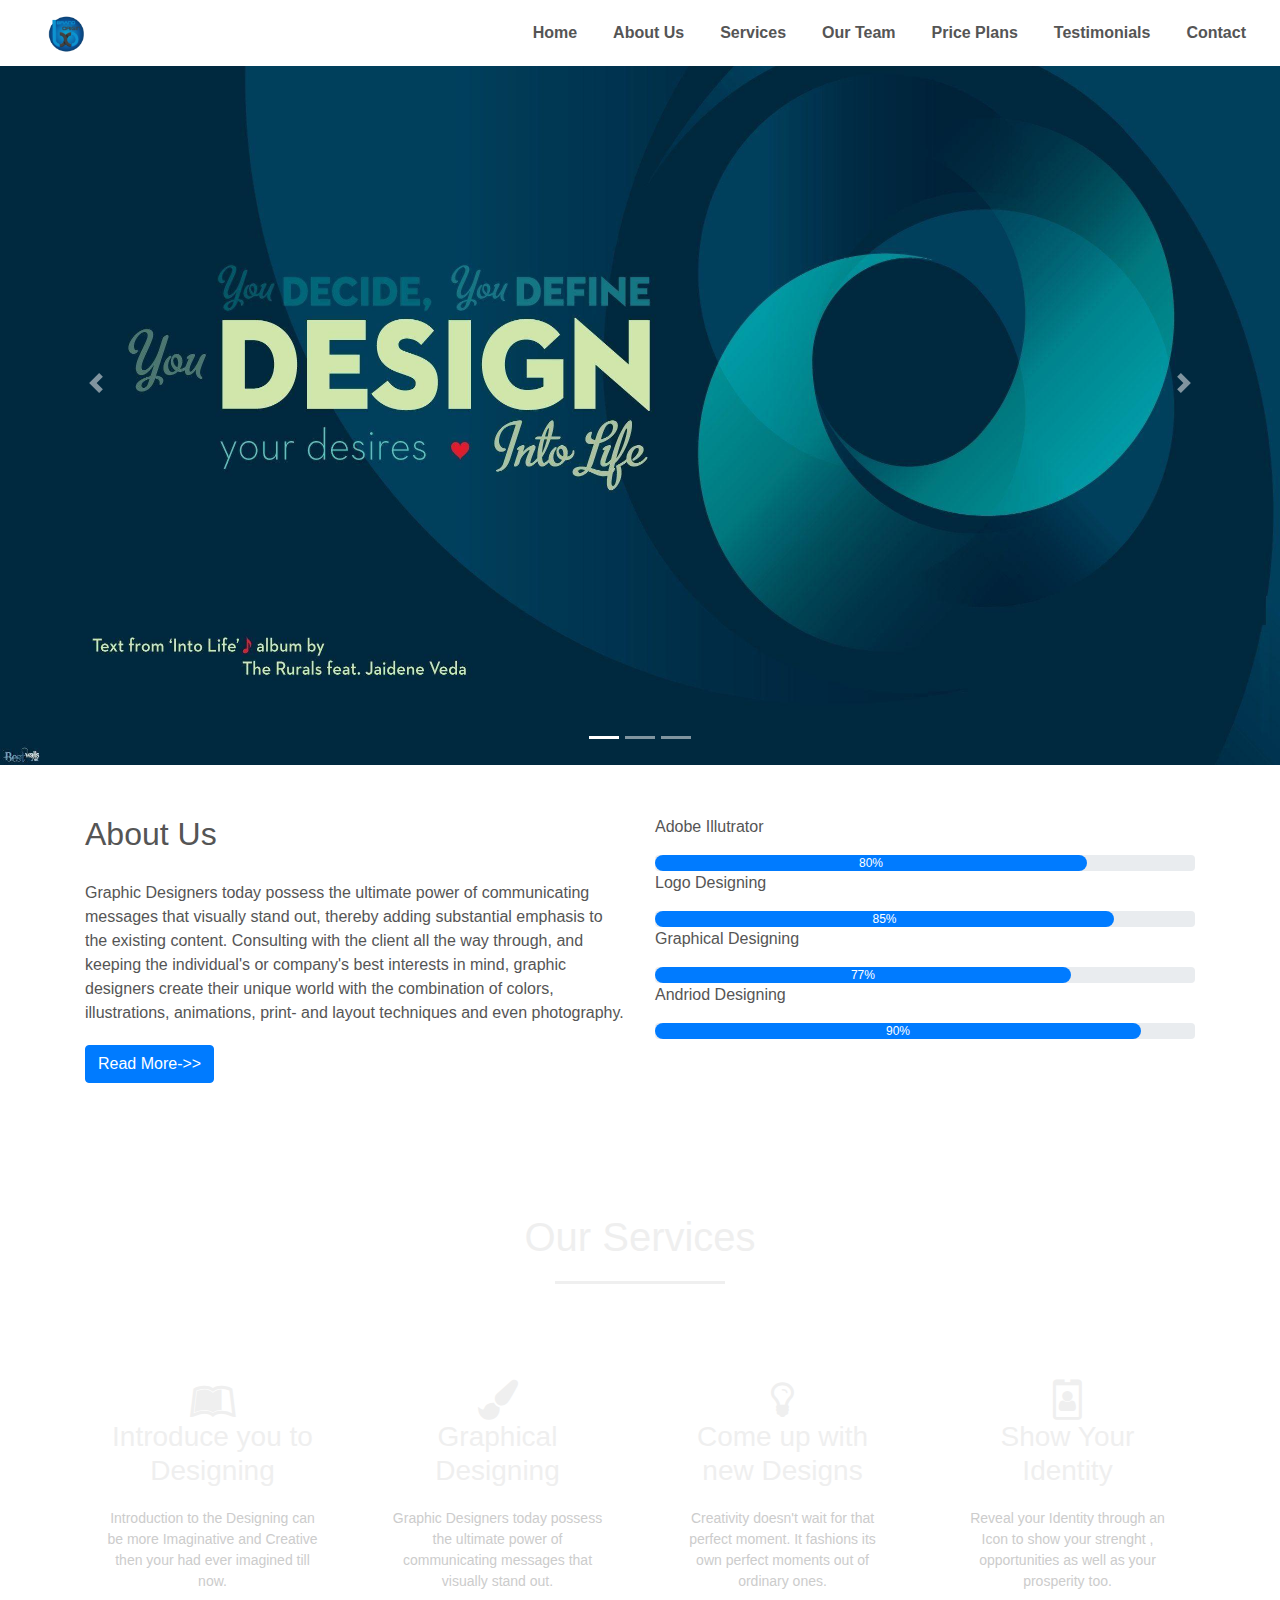
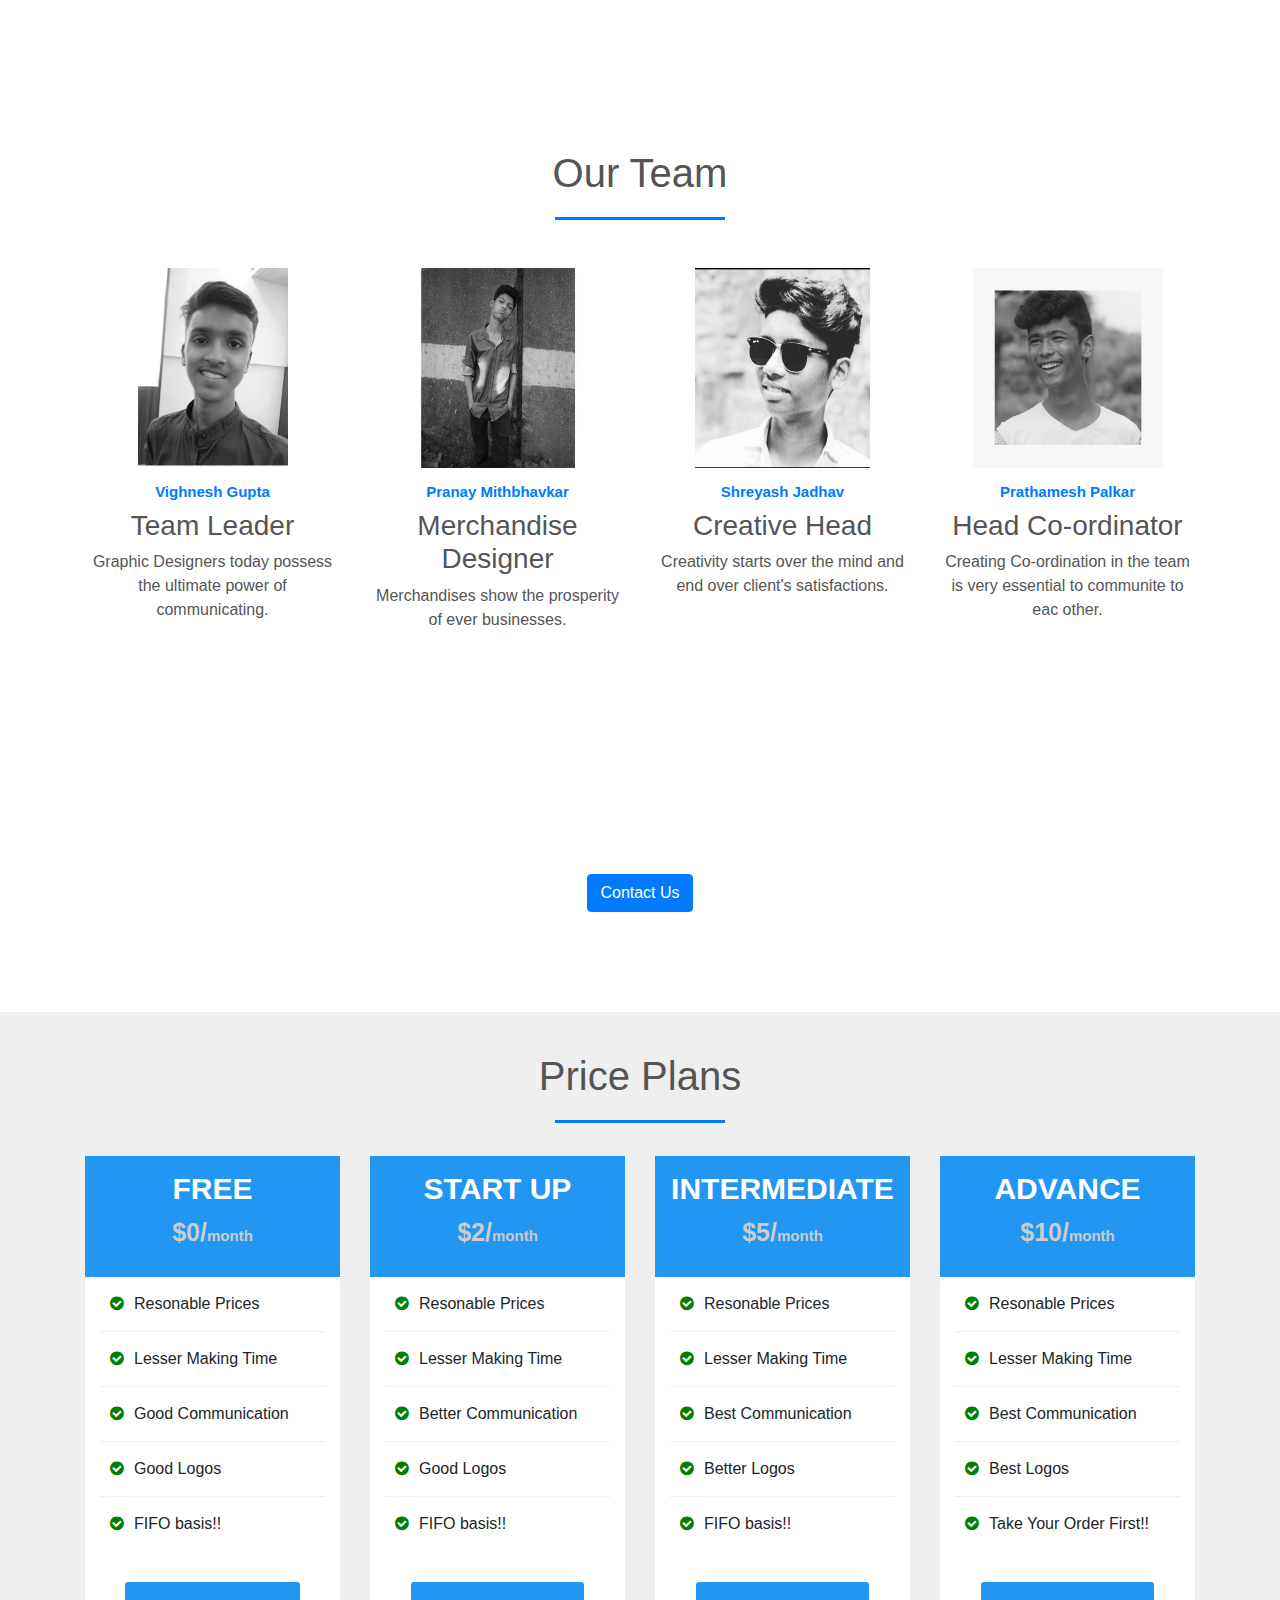
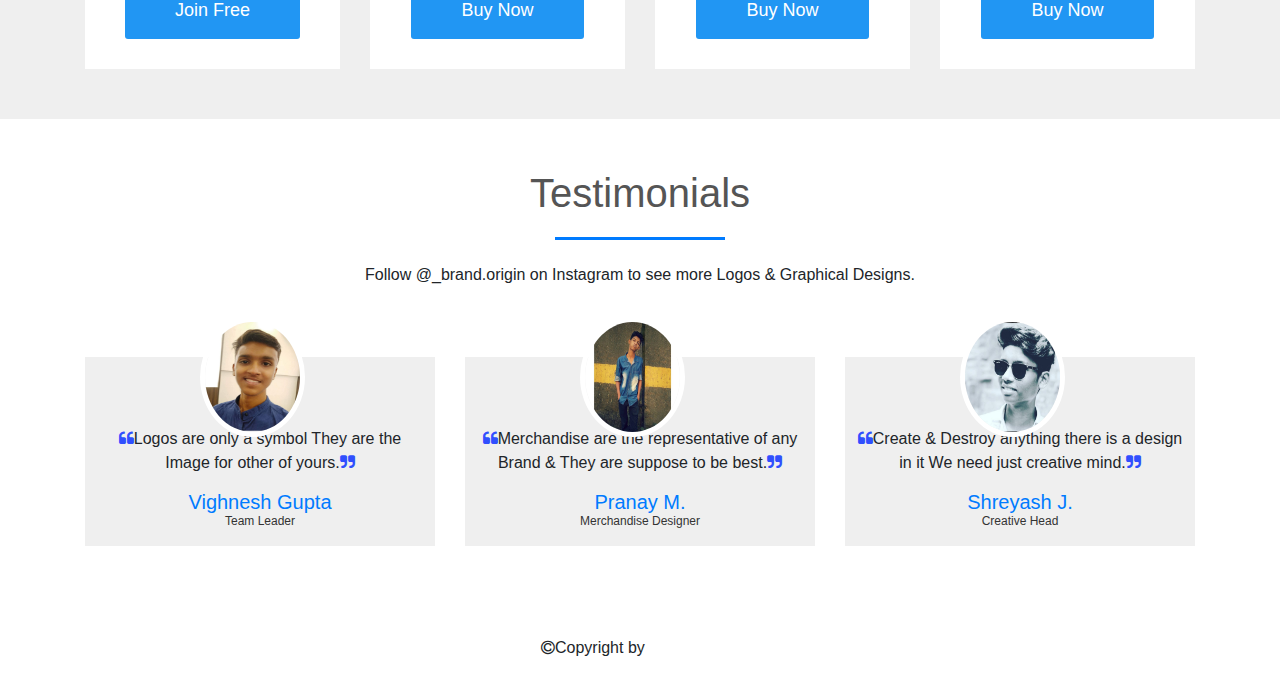
<file: index.html>
<html>
<head> <title> Brand Origin </title>
<link rel="stylesheet" href="style.css">
<link rel="stylesheet" href="https://stackpath.bootstrapcdn.com/bootstrap/4.3.1/css/bootstrap.min.css">
<script src="https://code.jquery.com/jquery-3.3.1.slim.min.js"></script>
<script src="https://cdnjs.cloudflare.com/ajax/libs/popper.js/1.14.7/umd/popper.min.js"></script>
<script src="https://stackpath.bootstrapcdn.com/bootstrap/4.3.1/js/bootstrap.min.js"></script>
<link rel="stylesheet" href="https://stackpath.bootstrapcdn.com/font-awesome/4.7.0/css/font-awesome.min.css">
<meta name="viewport" content="width=device-width, initial-scale=1">
<link rel="icon" type="img/png" href="img/logo.png">

<script id="mcjs">!function(c,h,i,m,p){m=c.createElement(h),p=c.getElementsByTagName(h)[0],m.async=1,m.src=i,p.parentNode.insertBefore(m,p)}(document,"script","https://chimpstatic.com/mcjs-connected/js/users/1c76b20fbf5de898ea62f652c/ef8dda95e5a9a358a9674e681.js");</script>

</head>
<body>
    <!-------------Navigation-------------->
    <section id="navbar"> 
        <nav class="navbar navbar-expand-lg navbar-light">
            <a class="navbar-brand" href="#"><img src="img/logo.png"></a>
            <button class="navbar-toggler" type="button" data-toggle="collapse" data-target="#navbarNav" aria-controls="navbarNav" aria-expanded="false" aria-label="Toggle navigation">
              <i class="fa fa-bars"></i>
            </button>
            <div class="collapse navbar-collapse" id="navbarNav">
              <ul class="navbar-nav ml-auto">
                <li class="nav-item ">
        <a class="nav-link" href="#slider">Home</a>
      </li>
      <li class="nav-item">
        <a class="nav-link" href="#about">About Us</a>
      </li>
      <li class="nav-item">
        <a class="nav-link" href="#services">Services</a>
      </li>
      <li class="nav-item">
        <a class="nav-link" href="#team">Our Team</a>
      </li>    
       <li class="nav-item">
        <a class="nav-link" href="#price">Price Plans</a>
      </li>
      <li class="nav-item">
        <a class="nav-link" href="#testimonials">Testimonials</a>
      </li>
      <li class="nav-item">
        <a class="nav-link" href="#contact">Contact</a>
      </li>
    </ul>
  </div>
</nav>
    </section>

    
    <!---------------Slider----------------->
<div id="slider">
    <div id="headerslider" class="carousel slide" data-ride="carousel">
  <ol class="carousel-indicators">
    <li data-target="#headerslider" data-slide-to="0" class="active"></li>
    <li data-target="#headerslider" data-slide-to="1"></li>
    <li data-target="#headerslider" data-slide-to="2"></li>
  </ol>
  <div class="carousel-inner">
    <div class="carousel-item active">
        <img src="img/banner1.jpg" class="d-block" height=85% width=100% alt="First Banner Image">
    </div>
    <div class="carousel-item">
      <img src="img/banner2.jpg" class="d-block" height=85% width=100% alt="Second Banner Image">
    </div>
    <div class="carousel-item">
      <img src="img/banner3.jpg" class="d-block" height=85% width=100% alt="Third Banner Image">
        <div class="carousel-caption">
            <h5>Your Expert Logo Designer</h5>
        </div>
    </div>
  </div>
  <a class="carousel-control-prev" href="#headerslider" role="button" data-slide="prev">
    <span class="carousel-control-prev-icon" aria-hidden="true"></span>
    <span class="sr-only">Previous</span>
  </a>
  <a class="carousel-control-next" href="#headerslider" role="button" data-slide="next">
    <span class="carousel-control-next-icon" aria-hidden="true"></span>
    <span class="sr-only">Next</span>
  </a>
</div> 
    </div>
    
    
    <!----------------About----------------->
<section id="about">
<div class="container">
<div class="row">
<div class="col-md-6">
    <h2>About Us</h2>
    <div class="about-content skill-bar">
Graphic Designers today possess the ultimate power of communicating messages that visually stand out, thereby adding substantial emphasis to the existing content. Consulting with the client all the way through, and keeping the individual's or company's best interests in mind, graphic designers create their unique world with the combination of colors, illustrations, animations, print- and layout techniques and even photography.
    
    </div>
    <botton type="button" class="btn btn-primary">Read More->></botton>
</div>
<div class="col-md-6">
    <p>Adobe Illutrator</p>
    <div class="progress">
        <div class="progress-bar" style="width: 80%">80%</div>
    </div>
    <p>Logo Designing</p>
    <div class="progress">
        <div class="progress-bar" style="width: 85%">85%</div>
    </div>
    <p>Graphical Designing</p>
    <div class="progress">
        <div class="progress-bar" style="width: 77%">77%</div>
    </div>
    <p>Andriod Designing</p>
    <div class="progress">
        <div class="progress-bar" style="width: 90%">90%</div>
    </div>
</div>
</div>
</div>    
</section>
    
    
    <!----------------Services----------------->
<section id="services">
        <div class="container">
            <h1>Our Services</h1>
            <div class="row services">
                <div class="col-md-3 text-center">
                    <div class="icon">
                        <i class="fa fa-leanpub"></i>
                        <h3>Introduce you to Designing</h3>
                        <p> Introduction to the Designing can be more Imaginative and Creative then your had ever imagined till now. </p>
                    </div>
                </div>
                <div class="col-md-3 text-center">
                    <div class="icon">
                        <i class="fa fa-paint-brush"></i>
                        <h3>Graphical Designing</h3>
                        <p> Graphic Designers today possess the ultimate power of communicating messages that visually stand out. </p>
                    </div>
                </div>
                <div class="col-md-3 text-center">
                    <div class="icon">
                        <i class="fa fa-lightbulb-o"></i>
                        <h3>Come up with new Designs</h3>
                        <p> Creativity doesn't wait for that perfect moment. It fashions its own perfect moments out of ordinary ones. </p>
                    </div>
                </div>
                <div class="col-md-3 text-center">
                    <div class="icon">
                        <i class="fa fa-id-badge"></i>
                        <h3>Show Your Identity</h3>
                        <p> Reveal your Identity through an Icon to show your strenght , opportunities as well as your prosperity too. </p>
                    </div>
                </div>
            </div>
        </div>
</section>
    
    <!----------------Our Team----------------->
<section id="team">
<div class="container">
<h1>Our Team</h1>
<div class="row">
    <div class="col-md-3 profile-pic text-center">
    <div class="img-box">
        <img src="img/team1.jpg" class="img-responsive" height="200" width="150">
        <ul>
            <a href="https://www.instagram.com/__viggi__26/"> <li><i class="fa fa-instagram" aria-hidden="true"></i></li></a>
            <a href="https://twitter.com/VighneshGupta9"> <li><i class="fa fa-twitter" aria-hidden="true"></i></li></a>
        </ul>
    </div>
        <h2>Vighnesh Gupta</h2>
        <h3>Team Leader</h3>
        <p>Graphic Designers today possess the ultimate power of communicating.</p>
    </div>
    <div class="col-md-3 profile-pic text-center">
    <div class="img-box">
        <img src="img/team2.png" class="img-responsive"  height="200" width="190">
        <ul>
            <a href="https://www.instagram.com/pranay_af_/"> <li><i class="fa fa-instagram" aria-hidden="true"></i></li></a>
        </ul>
    </div>
        <h2>Pranay Mithbhavkar</h2>
        <h3>Merchandise Designer</h3>
        <p> Merchandises show the prosperity of ever businesses. </p>
    </div>
    <div class="col-md-3 profile-pic text-center">
    <div class="img-box">
        <img src="img/team4.png" class="img-responsive"  height="200" width="175">
        <ul>
            <a href="https://www.instagram.com/x.shreyash.x/"> <li><i class="fa fa-instagram" aria-hidden="true"></i></li></a>
            <a href="https://twitter.com/shreyash1187"> <li><i class="fa fa-twitter" aria-hidden="true"></i></li></a>
        </ul>
    </div>
        <h2>Shreyash Jadhav</h2>
        <h3>Creative Head</h3>
        <p> Creativity starts over the mind and end over client's satisfactions. </p>
    </div>
    <div class="col-md-3 profile-pic text-center">
    <div class="img-box">
        <img src="img/team3.png" class="img-responsive"  height="200" width="190">
        <ul>
            <a href="https://www.instagram.com/__patu__45_/"> <li><i class="fa fa-instagram" aria-hidden="true"></i></li></a>
            <a href="https://twitter.com/palkarp31"> <li><i class="fa fa-twitter" aria-hidden="true"></i></li></a>
        </ul>
    </div>
        <h2>Prathamesh Palkar</h2>
        <h3>Head Co-ordinator</h3>
        <p> Creating Co-ordination in the team is very essential to communite to eac other. </p>
    </div>
</div>
</div>
</section>
    
    <!-----------------Promo------------------->
<section id="promo">
<div class="container">
<p>Get Your Logo Designed</p>
<a href="#contact " class="btn btn-primary">Contact Us</a>
</div>    
</section>
    
    <!-----------------Price Plans-------------->
<section id="price">
<div class="container">
<h1>Price Plans</h1>
<div class="row">
<div class="col-md-3">
<div class="single-price">
<div class="price-head">
        <h2>Free</h2>
        <p>$0/<span>month</span></p>
        </div>
<div class="price-content">
<ul>
    <li><i class="fa fa-check-circle" aria-hidden="true"></i>Resonable Prices</li>
    <li><i class="fa fa-check-circle" aria-hidden="true"></i>Lesser Making Time</li>
    <li><i class="fa fa-check-circle" aria-hidden="true"></i>Good Communication</li>
    <li><i class="fa fa-check-circle" aria-hidden="true"></i>Good Logos</li>
    <li><i class="fa fa-check-circle" aria-hidden="true"></i>FIFO basis!!</li>
</ul>
<div class="price-botton">
<a class="buy-btn" href="https://chat.whatsapp.com/JmdjTO0BDgTI40IixsnPyn">Join Free</a>
</div>
</div>
</div>           
</div>
<div class="col-md-3">
<div class="single-price">
<div class="price-head">
        <h2>Start Up</h2>
        <p>$2/<span>month</span></p>
        </div>
<div class="price-content">
<ul>
    <li><i class="fa fa-check-circle" aria-hidden="true"></i>Resonable Prices</li>
    <li><i class="fa fa-check-circle" aria-hidden="true"></i>Lesser Making Time</li>
    <li><i class="fa fa-check-circle" aria-hidden="true"></i>Better Communication</li>
    <li><i class="fa fa-check-circle" aria-hidden="true"></i>Good Logos</li>
    <li><i class="fa fa-check-circle" aria-hidden="true"></i>FIFO basis!!</li>
</ul>
<div class="price-botton">
<a class="buy-btn" href="https://chat.whatsapp.com/FQ1ZzGztwlY66F4poitVOm">Buy Now</a>
</div>
</div>
</div>           
</div>
<div class="col-md-3">
<div class="single-price">
<div class="price-head">
        <h2>Intermediate</h2>
        <p>$5/<span>month</span></p>
        </div>
<div class="price-content">
<ul>
    <li><i class="fa fa-check-circle" aria-hidden="true"></i>Resonable Prices</li>
    <li><i class="fa fa-check-circle" aria-hidden="true"></i>Lesser Making Time</li>
    <li><i class="fa fa-check-circle" aria-hidden="true"></i>Best Communication</li>
    <li><i class="fa fa-check-circle" aria-hidden="true"></i>Better Logos</li>
    <li><i class="fa fa-check-circle" aria-hidden="true"></i>FIFO basis!!</li>
</ul>
<div class="price-botton">
<a class="buy-btn" href="https://chat.whatsapp.com/JaNfW4B4RbeHCI5OSObTxn">Buy Now</a>
</div>
</div>
</div>           
</div>
<div class="col-md-3">
<div class="single-price">
<div class="price-head">
        <h2>Advance</h2>
        <p>$10/<span>month</span></p>
        </div>
<div class="price-content">
<ul>
    <li><i class="fa fa-check-circle" aria-hidden="true"></i>Resonable Prices</li>
    <li><i class="fa fa-check-circle" aria-hidden="true"></i>Lesser Making Time</li>
    <li><i class="fa fa-check-circle" aria-hidden="true"></i>Best Communication</li>
    <li><i class="fa fa-check-circle" aria-hidden="true"></i>Best Logos</li>
    <li><i class="fa fa-check-circle" aria-hidden="true"></i>Take Your Order First!!</li>
</ul>
<div class="price-botton">
<a class="buy-btn" href="https://chat.whatsapp.com/Iq7myh8lqKy1xAwCT3PkDF">Buy Now</a>
</div>
</div>
</div>           
</div>
</div>
</div>    
</section>
    
    <!-----------------Testimonials-------------->
<section id="testimonials">
    <div class="container">
    <h1>Testimonials</h1>
        <p class="text-center">Follow @_brand.origin on Instagram to see more Logos & Graphical Designs.</p>
        <div class="row">
            <div class="col-md-4 text-center">
                <div class="profile">
                <img src="img/team1.jpg" class="user">
                <i class="fa fa-quote-left"></i>Logos are only a symbol They are the Image for other of yours.<i class="fa fa-quote-right"></i>
                    <h3>Vighnesh Gupta <br><span>Team Leader</span></h3>
                </div>
            </div>
            <div class="col-md-4 text-center">
                <div class="profile">
                <img src="img/team2.png" class="user">
                <i class="fa fa-quote-left"></i>Merchandise are the representative of any Brand & They are suppose to be best.<i class="fa fa-quote-right"></i>
                    <h3>Pranay M.<br><span>Merchandise Designer</span></h3>
                </div>
            </div>
            <div class="col-md-4 text-center">
                <div class="profile">
                <img src="img/team4.png" class="user">
                <i class="fa fa-quote-left"></i>Create & Destroy anything there is a design in it We need just creative mind.<i class="fa fa-quote-right"></i>
                    <h3>Shreyash J.<br><span>Creative Head</span></h3>
                </div>
            </div>
        </div>
    </div>
</section>
    
    <!-----------------Get in Touch
<section id="contact">
<div class="container">
<h1>Get in Touch</h1>
<div class="row">
    <div class="col-md-6">
        <script charset="utf-8" type="text/javascript" src="//js.hsforms.net/forms/shell.js"></script>
        <script>
          hbspt.forms.create({
            portalId: "8316610",
            formId: "175ac941-6b79-43e4-99db-7dae8851a7d0"
        });
        </script>
        </div>
<div class="col-md-6 contact-info">
    <div class="follow">
    <b>Address:</b><i class="fa fa-map-marker"></i> Bhayander (east) , Thane , Maharashtra , IN 
    </div>
    <div class="follow">
    <b>Phone:</b><i class="fa fa-mobile"></i> +91 9987057317
    </div>
    <div class="follow">
    <b>Email:</b><i class="fa fa-envelope-o"></i> brand.origin2310@gmail.com
    </div>
    <div class="follow">
    <label><b>Get Social:</b></label>
        <a href="https://www.facebook.com/brand.origin.90"><i class="fa ico fa-facebook"></i></a>
        <a href="https://www.instagram.com/_brand.origin/"><i class="fa ico fas fa-instagram"></i></i></a>
        <a href="https://twitter.com/BrandOrigin1"><i class="fa ico fa-twitter"></i></a>
        <a href="www.pinterest.com/brand_orign2310"><i class="fa ico fas fa-pinterest-p"></i></a>
    </div>
</div>
</div>
</div>    
</section>-------------->
    
        <!-----------------Footer-------------->
<section id="footer">
    <div class="container text-center">
    <p><i class="fa fa-copyright"></i>Copyright by <a href="index.html">Brand Origin</a></p>
    </div>
</section>

        
        <!--------------------------Smooth Scroll--------------------------->
        <script  src="smooth-scroll.js"></script>

        <script>
            var scroll = new SmoothScroll('a[href*="#"]');
        </script>

        <!-- // Mail chimp // -->

</body>
</html>
</file>
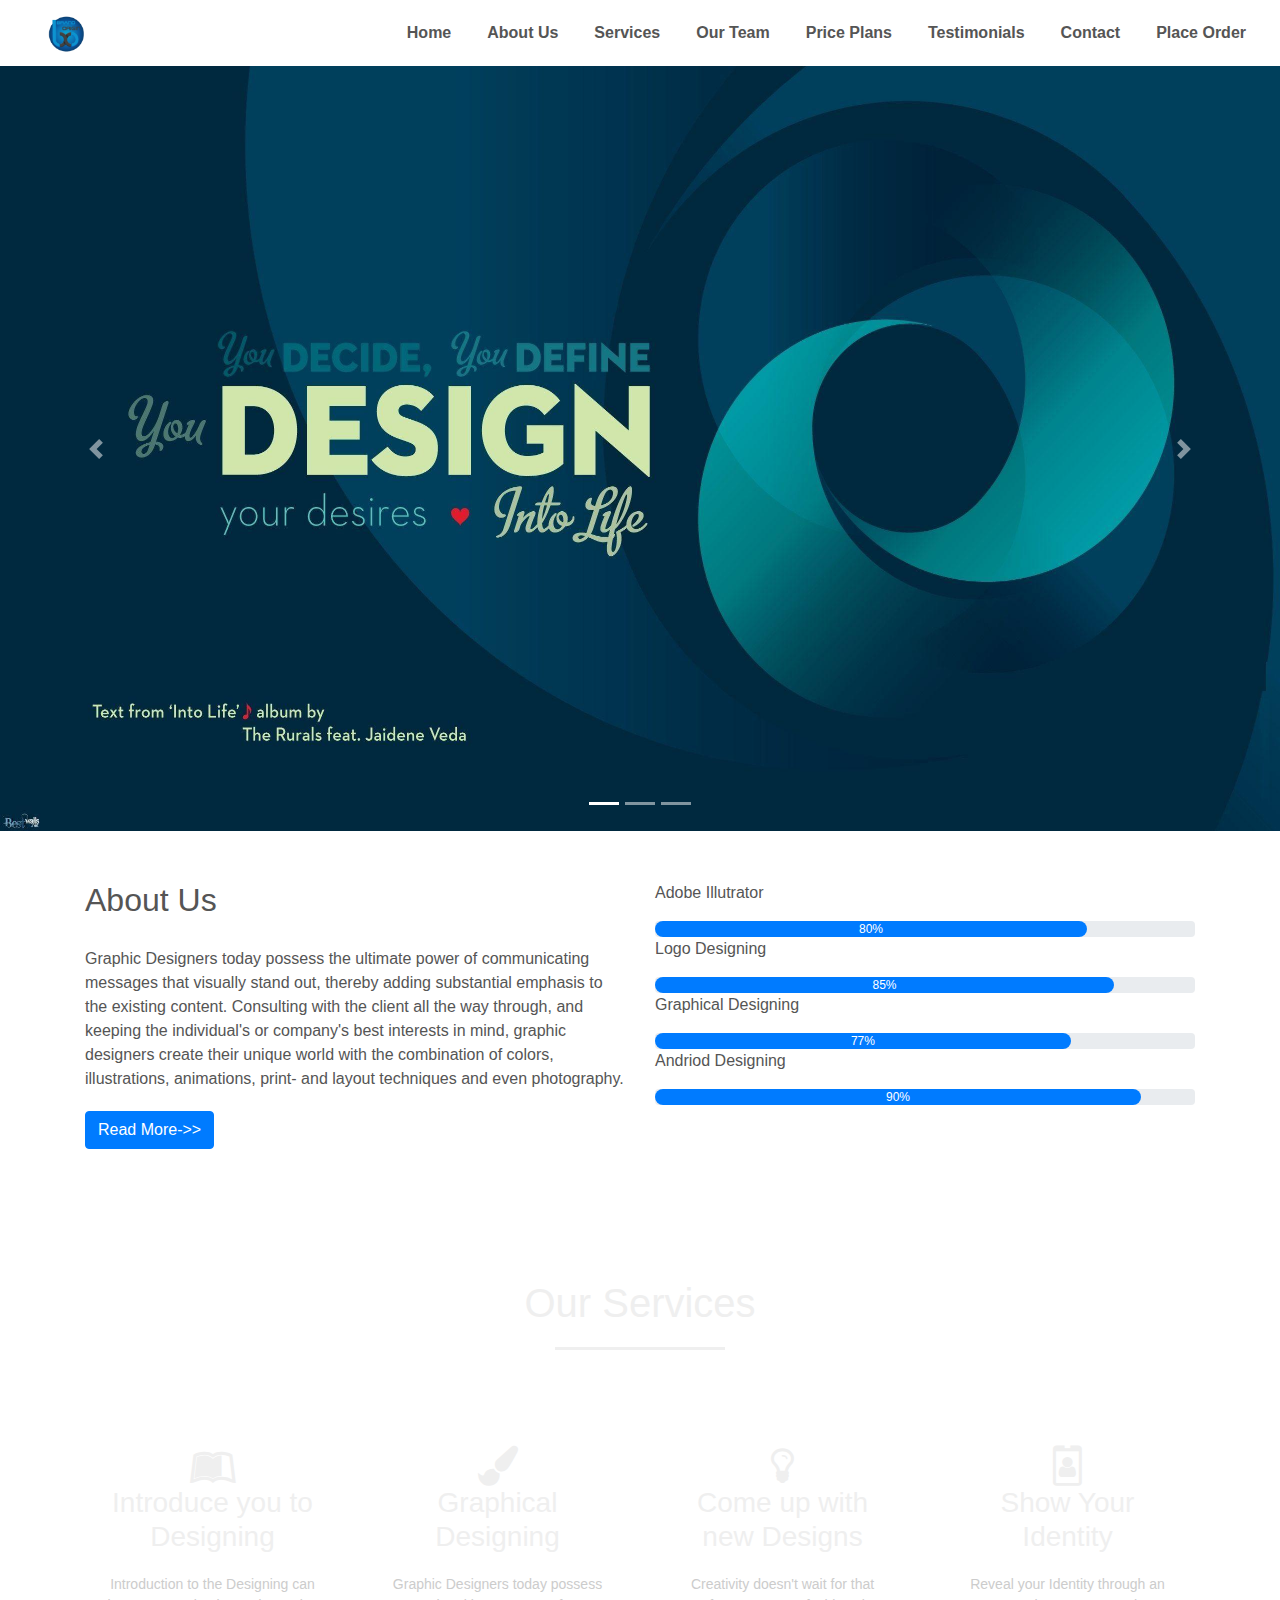
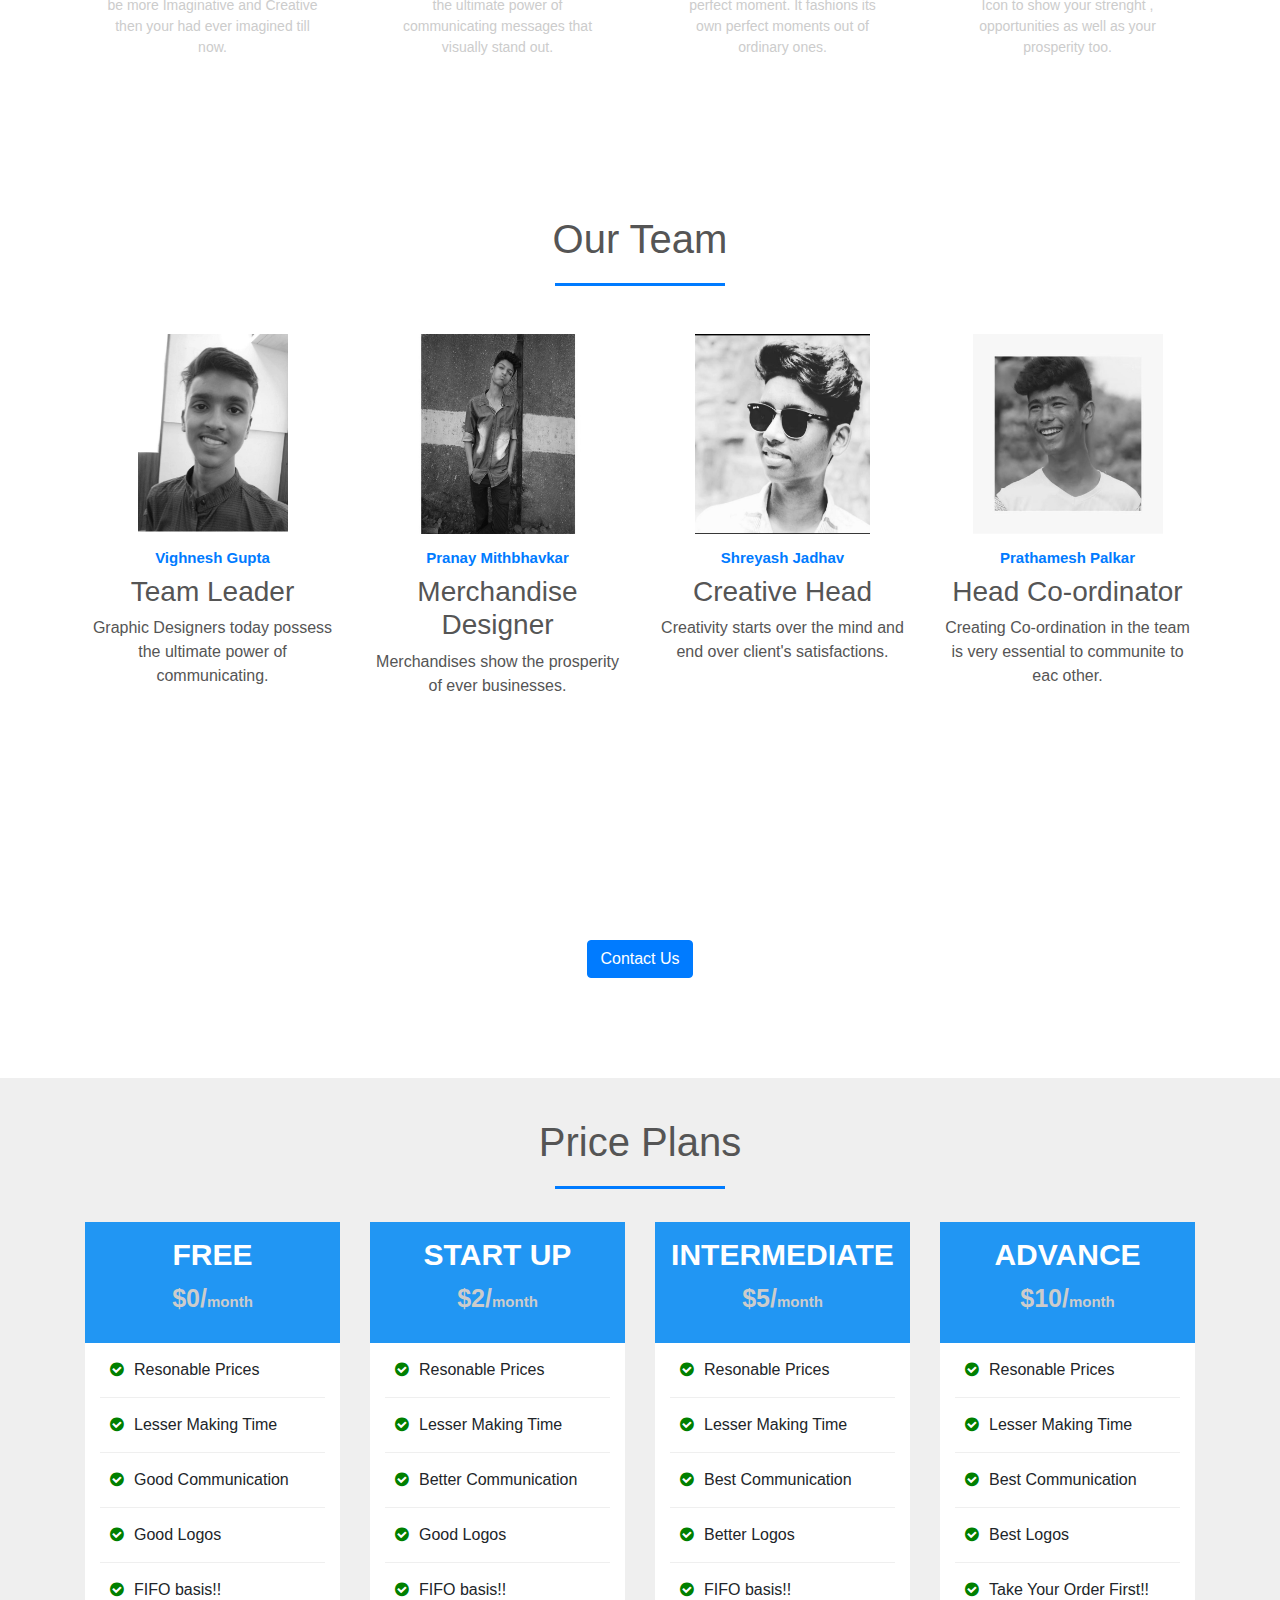
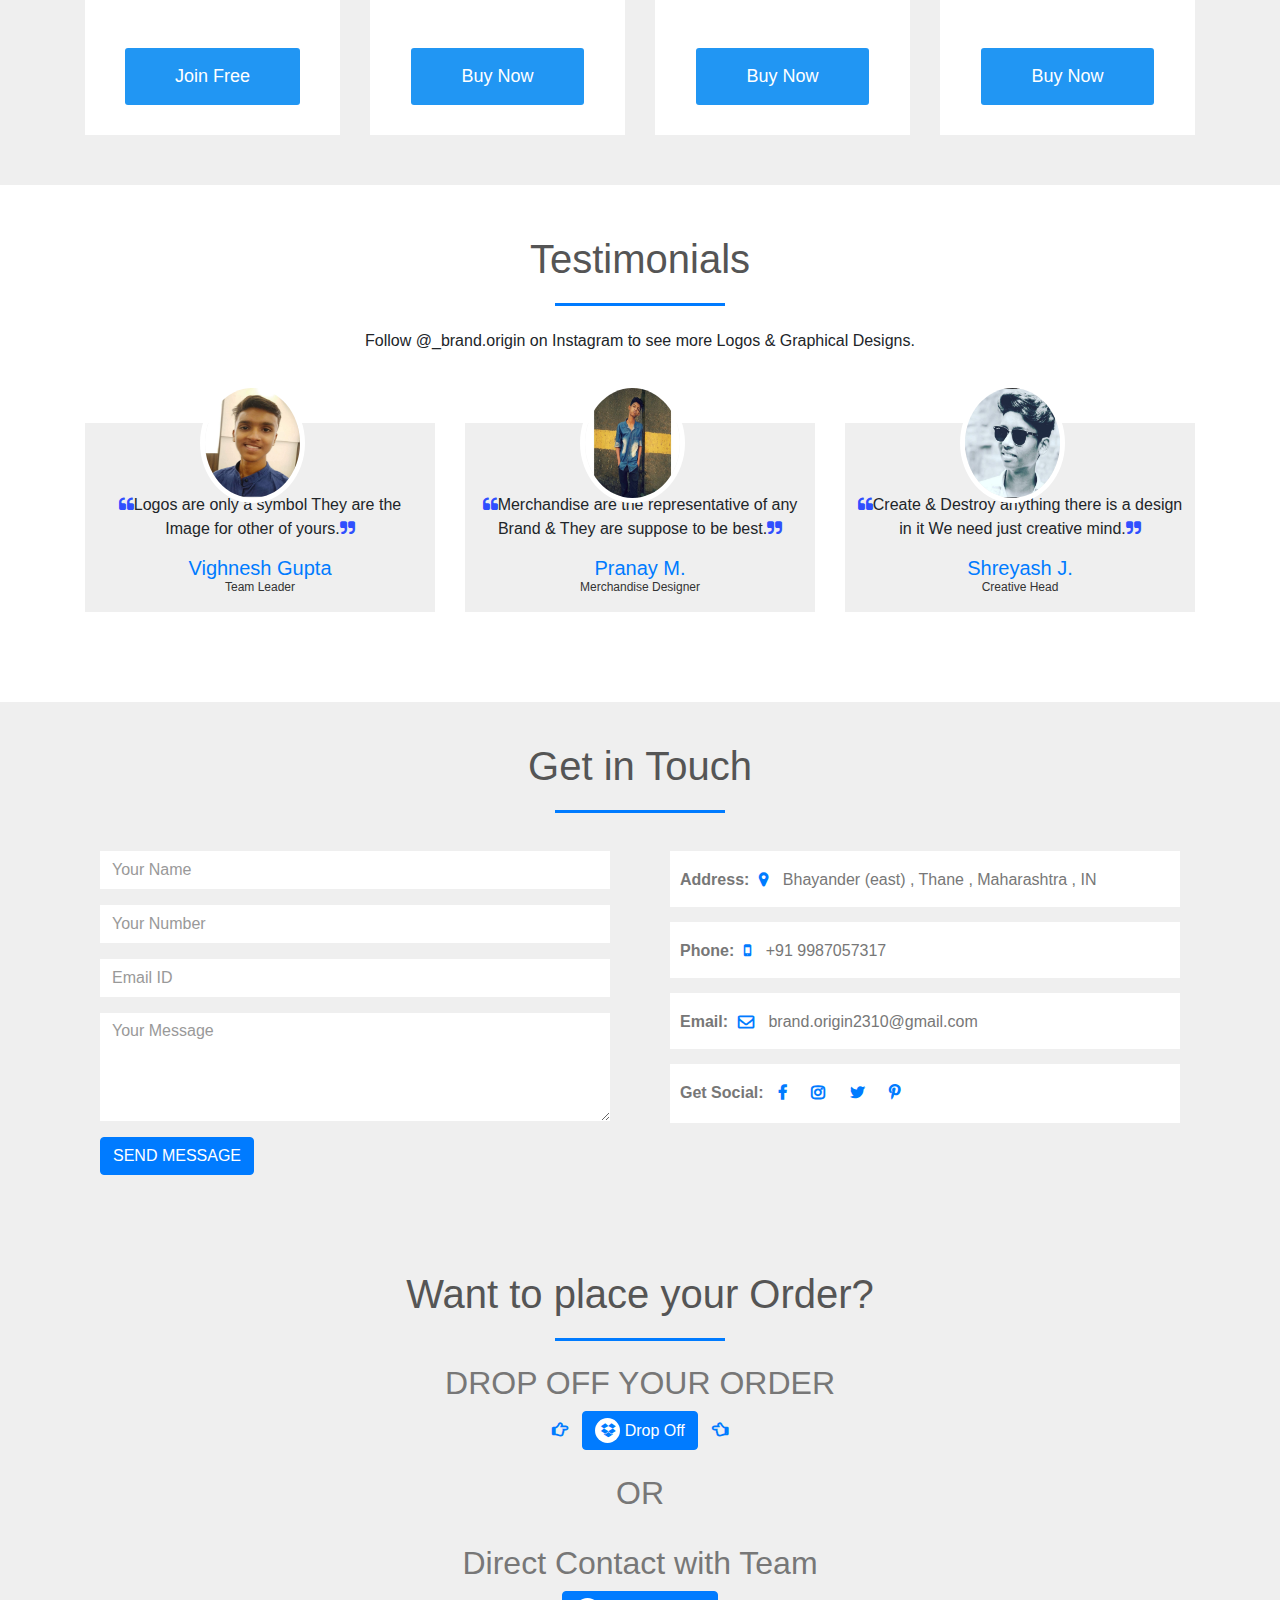
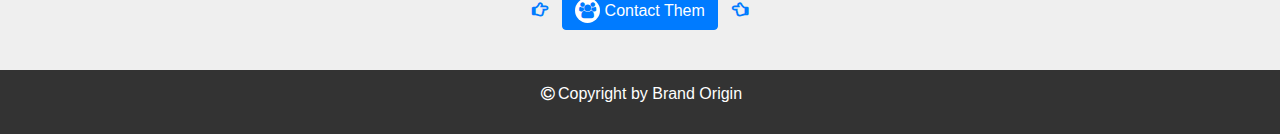
<file: .github/workflows/index.html>
<html>
<head> <title> Brand Origin </title>
<link rel="stylesheet" href="style.css">
<link rel="stylesheet" href="https://stackpath.bootstrapcdn.com/bootstrap/4.3.1/css/bootstrap.min.css">
<script src="https://code.jquery.com/jquery-3.3.1.slim.min.js"></script>
<script src="https://cdnjs.cloudflare.com/ajax/libs/popper.js/1.14.7/umd/popper.min.js"></script>
<script src="https://stackpath.bootstrapcdn.com/bootstrap/4.3.1/js/bootstrap.min.js"></script>
<link rel="stylesheet" href="https://stackpath.bootstrapcdn.com/font-awesome/4.7.0/css/font-awesome.min.css">
</head>
<body>
    <!-------------Navigation-------------->
    <section id="navbar"> 
        <nav class="navbar navbar-expand-lg navbar-light">
            <a class="navbar-brand" href="#"><img src="img/logo.png"></a>
            <button class="navbar-toggler" type="button" data-toggle="collapse" data-target="#navbarNav" aria-controls="navbarNav" aria-expanded="false" aria-label="Toggle navigation">
              <i class="fa fa-bars"></i>
            </button>
            <div class="collapse navbar-collapse" id="navbarNav">
              <ul class="navbar-nav ml-auto">
                <li class="nav-item ">
        <a class="nav-link" href="#slider">Home</a>
      </li>
      <li class="nav-item">
        <a class="nav-link" href="#about">About Us</a>
      </li>
      <li class="nav-item">
        <a class="nav-link" href="#services">Services</a>
      </li>
      <li class="nav-item">
        <a class="nav-link" href="#team">Our Team</a>
      </li>    
       <li class="nav-item">
        <a class="nav-link" href="#price">Price Plans</a>
      </li>
      <li class="nav-item">
        <a class="nav-link" href="#testimonials">Testimonials</a>
      </li>
      <li class="nav-item">
        <a class="nav-link" href="#contact">Contact</a>
      </li>
      <li class="nav-item">
        <a class="nav-link" href="#order">Place Order</a>
      </li>
    </ul>
  </div>
</nav>
    </section>

    
    <!---------------Slider----------------->
<div id="slider">
    <div id="headerslider" class="carousel slide" data-ride="carousel">
  <ol class="carousel-indicators">
    <li data-target="#headerslider" data-slide-to="0" class="active"></li>
    <li data-target="#headerslider" data-slide-to="1"></li>
    <li data-target="#headerslider" data-slide-to="2"></li>
  </ol>
  <div class="carousel-inner">
    <div class="carousel-item active">
      <img src="img/banner1.jpg" class="d-block" height=85% width=100% alt="First Banner Image">
    </div>
    <div class="carousel-item">
      <img src="img/banner2.jpg" class="d-block" height=85% width=100% alt="Second Banner Image">
    </div>
    <div class="carousel-item">
      <img src="img/banner3.jpg" class="d-block" height=85% width=100% alt="Third Banner Image">
        <div class="carousel-caption">
            <h5>Your Expert Logo Designer</h5>
        </div>
    </div>
  </div>
  <a class="carousel-control-prev" href="#headerslider" role="button" data-slide="prev">
    <span class="carousel-control-prev-icon" aria-hidden="true"></span>
    <span class="sr-only">Previous</span>
  </a>
  <a class="carousel-control-next" href="#headerslider" role="button" data-slide="next">
    <span class="carousel-control-next-icon" aria-hidden="true"></span>
    <span class="sr-only">Next</span>
  </a>
</div> 
    </div>
    
    
    <!----------------About----------------->
<section id="about">
<div class="container">
<div class="row">
<div class="col-md-6">
    <h2>About Us</h2>
    <div class="about-content skill-bar">
Graphic Designers today possess the ultimate power of communicating messages that visually stand out, thereby adding substantial emphasis to the existing content. Consulting with the client all the way through, and keeping the individual's or company's best interests in mind, graphic designers create their unique world with the combination of colors, illustrations, animations, print- and layout techniques and even photography.
    
    </div>
    <botton type="button" class="btn btn-primary">Read More->></botton>
</div>
<div class="col-md-6">
    <p>Adobe Illutrator</p>
    <div class="progress">
        <div class="progress-bar" style="width: 80%">80%</div>
    </div>
    <p>Logo Designing</p>
    <div class="progress">
        <div class="progress-bar" style="width: 85%">85%</div>
    </div>
    <p>Graphical Designing</p>
    <div class="progress">
        <div class="progress-bar" style="width: 77%">77%</div>
    </div>
    <p>Andriod Designing</p>
    <div class="progress">
        <div class="progress-bar" style="width: 90%">90%</div>
    </div>
</div>
</div>
</div>    
</section>
    
    
    <!----------------Services----------------->
<section id="services">
        <div class="container">
            <h1>Our Services</h1>
            <div class="row services">
                <div class="col-md-3 text-center">
                    <div class="icon">
                        <i class="fa fa-leanpub"></i>
                        <h3>Introduce you to Designing</h3>
                        <p> Introduction to the Designing can be more Imaginative and Creative then your had ever imagined till now. </p>
                    </div>
                </div>
                <div class="col-md-3 text-center">
                    <div class="icon">
                        <i class="fa fa-paint-brush"></i>
                        <h3>Graphical Designing</h3>
                        <p> Graphic Designers today possess the ultimate power of communicating messages that visually stand out. </p>
                    </div>
                </div>
                <div class="col-md-3 text-center">
                    <div class="icon">
                        <i class="fa fa-lightbulb-o"></i>
                        <h3>Come up with new Designs</h3>
                        <p> Creativity doesn't wait for that perfect moment. It fashions its own perfect moments out of ordinary ones. </p>
                    </div>
                </div>
                <div class="col-md-3 text-center">
                    <div class="icon">
                        <i class="fa fa-id-badge"></i>
                        <h3>Show Your Identity</h3>
                        <p> Reveal your Identity through an Icon to show your strenght , opportunities as well as your prosperity too. </p>
                    </div>
                </div>
            </div>
        </div>
</section>
    
    <!----------------Our Team----------------->
<section id="team">
<div class="container">
<h1>Our Team</h1>
<div class="row">
    <div class="col-md-3 profile-pic text-center">
    <div class="img-box">
        <img src="img/team1.jpg" class="img-responsive" height="200" width="150">
        <ul>
            <a href="https://www.instagram.com/__viggi__26/"> <li><i class="fa fa-instagram" aria-hidden="true"></i></li></a>
            <a href="https://twitter.com/VighneshGupta9"> <li><i class="fa fa-twitter" aria-hidden="true"></i></li></a>
        </ul>
    </div>
        <h2>Vighnesh Gupta</h2>
        <h3>Team Leader</h3>
        <p>Graphic Designers today possess the ultimate power of communicating.</p>
    </div>
    <div class="col-md-3 profile-pic text-center">
    <div class="img-box">
        <img src="img/team2.png" class="img-responsive"  height="200" width="190">
        <ul>
            <a href="https://www.instagram.com/pranay_af_/"> <li><i class="fa fa-instagram" aria-hidden="true"></i></li></a>
        </ul>
    </div>
        <h2>Pranay Mithbhavkar</h2>
        <h3>Merchandise Designer</h3>
        <p> Merchandises show the prosperity of ever businesses. </p>
    </div>
    <div class="col-md-3 profile-pic text-center">
    <div class="img-box">
        <img src="img/team4.png" class="img-responsive"  height="200" width="175">
        <ul>
            <a href="https://www.instagram.com/x.shreyash.x/"> <li><i class="fa fa-instagram" aria-hidden="true"></i></li></a>
            <a href="https://twitter.com/shreyash1187"> <li><i class="fa fa-twitter" aria-hidden="true"></i></li></a>
        </ul>
    </div>
        <h2>Shreyash Jadhav</h2>
        <h3>Creative Head</h3>
        <p> Creativity starts over the mind and end over client's satisfactions. </p>
    </div>
    <div class="col-md-3 profile-pic text-center">
    <div class="img-box">
        <img src="img/team3.png" class="img-responsive"  height="200" width="190">
        <ul>
            <a href="https://www.instagram.com/__patu__45_/"> <li><i class="fa fa-instagram" aria-hidden="true"></i></li></a>
            <a href="https://twitter.com/palkarp31"> <li><i class="fa fa-twitter" aria-hidden="true"></i></li></a>
        </ul>
    </div>
        <h2>Prathamesh Palkar</h2>
        <h3>Head Co-ordinator</h3>
        <p> Creating Co-ordination in the team is very essential to communite to eac other. </p>
    </div>
</div>
</div>
</section>
    
    <!-----------------Promo------------------->
<section id="promo">
<div class="container">
<p>Get Your Logo Designed</p>
<a href="#order " class="btn btn-primary">Contact Us</a>
</div>    
</section>
    
    <!-----------------Price Plans-------------->
<section id="price">
<div class="container">
<h1>Price Plans</h1>
<div class="row">
<div class="col-md-3">
<div class="single-price">
<div class="price-head">
        <h2>Free</h2>
        <p>$0/<span>month</span></p>
        </div>
<div class="price-content">
<ul>
    <li><i class="fa fa-check-circle" aria-hidden="true"></i>Resonable Prices</li>
    <li><i class="fa fa-check-circle" aria-hidden="true"></i>Lesser Making Time</li>
    <li><i class="fa fa-check-circle" aria-hidden="true"></i>Good Communication</li>
    <li><i class="fa fa-check-circle" aria-hidden="true"></i>Good Logos</li>
    <li><i class="fa fa-check-circle" aria-hidden="true"></i>FIFO basis!!</li>
</ul>
<div class="price-botton">
<a class="buy-btn" href="https://chat.whatsapp.com/JmdjTO0BDgTI40IixsnPyn">Join Free</a>
</div>
</div>
</div>           
</div>
<div class="col-md-3">
<div class="single-price">
<div class="price-head">
        <h2>Start Up</h2>
        <p>$2/<span>month</span></p>
        </div>
<div class="price-content">
<ul>
    <li><i class="fa fa-check-circle" aria-hidden="true"></i>Resonable Prices</li>
    <li><i class="fa fa-check-circle" aria-hidden="true"></i>Lesser Making Time</li>
    <li><i class="fa fa-check-circle" aria-hidden="true"></i>Better Communication</li>
    <li><i class="fa fa-check-circle" aria-hidden="true"></i>Good Logos</li>
    <li><i class="fa fa-check-circle" aria-hidden="true"></i>FIFO basis!!</li>
</ul>
<div class="price-botton">
<a class="buy-btn" href="https://chat.whatsapp.com/FQ1ZzGztwlY66F4poitVOm">Buy Now</a>
</div>
</div>
</div>           
</div>
<div class="col-md-3">
<div class="single-price">
<div class="price-head">
        <h2>Intermediate</h2>
        <p>$5/<span>month</span></p>
        </div>
<div class="price-content">
<ul>
    <li><i class="fa fa-check-circle" aria-hidden="true"></i>Resonable Prices</li>
    <li><i class="fa fa-check-circle" aria-hidden="true"></i>Lesser Making Time</li>
    <li><i class="fa fa-check-circle" aria-hidden="true"></i>Best Communication</li>
    <li><i class="fa fa-check-circle" aria-hidden="true"></i>Better Logos</li>
    <li><i class="fa fa-check-circle" aria-hidden="true"></i>FIFO basis!!</li>
</ul>
<div class="price-botton">
<a class="buy-btn" href="https://chat.whatsapp.com/JaNfW4B4RbeHCI5OSObTxn">Buy Now</a>
</div>
</div>
</div>           
</div>
<div class="col-md-3">
<div class="single-price">
<div class="price-head">
        <h2>Advance</h2>
        <p>$10/<span>month</span></p>
        </div>
<div class="price-content">
<ul>
    <li><i class="fa fa-check-circle" aria-hidden="true"></i>Resonable Prices</li>
    <li><i class="fa fa-check-circle" aria-hidden="true"></i>Lesser Making Time</li>
    <li><i class="fa fa-check-circle" aria-hidden="true"></i>Best Communication</li>
    <li><i class="fa fa-check-circle" aria-hidden="true"></i>Best Logos</li>
    <li><i class="fa fa-check-circle" aria-hidden="true"></i>Take Your Order First!!</li>
</ul>
<div class="price-botton">
<a class="buy-btn" href="https://chat.whatsapp.com/Iq7myh8lqKy1xAwCT3PkDF">Buy Now</a>
</div>
</div>
</div>           
</div>
</div>
</div>    
</section>
    
    <!-----------------Testimonials-------------->
<section id="testimonials">
    <div class="container">
    <h1>Testimonials</h1>
        <p class="text-center">Follow @_brand.origin on Instagram to see more Logos & Graphical Designs.</p>
        <div class="row">
            <div class="col-md-4 text-center">
                <div class="profile">
                <img src="img/team1.jpg" class="user">
                <i class="fa fa-quote-left"></i>Logos are only a symbol They are the Image for other of yours.<i class="fa fa-quote-right"></i>
                    <h3>Vighnesh Gupta <br><span>Team Leader</span></h3>
                </div>
            </div>
            <div class="col-md-4 text-center">
                <div class="profile">
                <img src="img/team2.png" class="user">
                <i class="fa fa-quote-left"></i>Merchandise are the representative of any Brand & They are suppose to be best.<i class="fa fa-quote-right"></i>
                    <h3>Pranay M.<br><span>Merchandise Designer</span></h3>
                </div>
            </div>
            <div class="col-md-4 text-center">
                <div class="profile">
                <img src="img/team4.png" class="user">
                <i class="fa fa-quote-left"></i>Create & Destroy anything there is a design in it We need just creative mind.<i class="fa fa-quote-right"></i>
                    <h3>Shreyash J.<br><span>Creative Head</span></h3>
                </div>
            </div>
        </div>
    </div>
</section>
    
    <!-----------------Get in Touch-------------->
<section id="contact">
<div class="container">
<h1>Get in Touch</h1>
<div class="row">
<div class="col-md-6">
    <form class="contact-form">
    <div class="form-group">
        <input type="text" class="form-control" placeholder="Your Name">   
    </div>
        <div class="form-group">
        <input type="number" class="form-control" placeholder="Your Number">   
    </div>
        <div class="form-group">
        <input type="email" class="form-control" placeholder="Email ID">   
    </div>
    <div class="form-group">
        <textarea class="form-control" rows="4" placeholder="Your Message"></textarea> 
    </div>
        <button type="submit" class="btn btn-primary">SEND MESSAGE</button>
    </form>
</div>
<div class="col-md-6 contact-info">
    <div class="follow">
    <b>Address:</b><i class="fa fa-map-marker"></i> Bhayander (east) , Thane , Maharashtra , IN 
    </div>
    <div class="follow">
    <b>Phone:</b><i class="fa fa-mobile"></i> +91 9987057317
    </div>
    <div class="follow">
    <b>Email:</b><i class="fa fa-envelope-o"></i> brand.origin2310@gmail.com
    </div>
    <div class="follow">
    <label><b>Get Social:</b></label>
        <a href="https://www.facebook.com/brand.origin.90"><i class="fa ico fa-facebook"></i></a>
        <a href="https://www.instagram.com/_brand.origin/"><i class="fa ico fas fa-instagram"></i></i></a>
        <a href="https://twitter.com/BrandOrigin1"><i class="fa ico fa-twitter"></i></a>
        <a href="www.pinterest.com/brand_orign2310"><i class="fa ico fas fa-pinterest-p"></i></a>
    </div>
</div>
</div>
</div>    
</section>




<!-----------------Order-------------->
<section id="order">
<div id="container">
    <center>
    <h1>Want to place your Order?</h1>
    <h2>DROP OFF YOUR ORDER</h2>
    <i class="fa im fa-hand-o-right"></i> <button type="submit" class="btn btn-primary"> <a href="https://forms.gle/Eti63MPF5Hj3uPk37"><i class="fa fa-dropbox"></i> Drop Off</a></button>  <i class="fa im fa-hand-o-left"></i>
    <br><br>
    <h2> OR </h2>
    <br>
    <h2> Direct Contact with Team</h2>
    <i class="fa im fa-hand-o-right"></i> <button type="submit" class="btn btn-primary"> <a href="https://www.instagram.com/_brand.origin/"><i class="fa fa-users"></i> Contact Them </a></button> <i class="fa im fa-hand-o-left"></i>
    </center>
</div>
</section>
    
        <!-----------------Footer-------------->
<section id="footer">
    <div class="container text-center">
    <p><i class="fa fa-copyright"></i>Copyright by <a href="index.html#about">Brand Origin</a></p>
    </div>
</section>

        
        <!--------------------------Smooth Scroll--------------------------->
        <script  src="smooth-scroll.js"></script>

        <script>
            var scroll = new SmoothScroll('a[href*="#"]');
        </script>
</body>
</html>
</file>
<file: style.css>
/*---------For full page---------*/
*{
    
    margin: 0;
    padding: 0;
}
/*---------navigation-----------*/
#navbar{
    position: fixed;
    width: 100%;
    top: 0;
    z-index: 10;
}
.navbar-brand img{
    height: 40px;
    padding-left: 30px;
}
.navbar-nav li
{
    padding: 0 10px;
}
.navbar-nav li a
{
    float: right;
    text-align: lef;
}

#navbar ul li a:hover{
    color: #304ffe !important;
}

.navbar{
    background: #fff;
}
.navbar-toggler{
    border: none !important;
}
.nav-link{
    color: #555 !important;
    font-weight: 600;
    font-size: 16px;
}

/*-----------slider------------*/
.carousel-caption{
    top: 50%;
    transform: translateY(-20%);
    bottom: intial !important;
}
.carousel-caption h5{
    align-content: center;
    color: #fff;
    font-size: 50px;
}

/*-----------about------------*/
#about{
    padding-top: 50px;
    padding-bottom: 50px;
    color: #555;
}
#about .btn{
    margin-top: 20px;
    margin-bottom: 30px;
}
.about-content{
    padding-top: 20px;
}
.skill-bar p{
    margin-bottom: 6px;
}
.progress-bar{
    border-radius: 16px;
}
.progress{
    border-radius: 16px;
}

/*---------Services----------*/
#services{
    background-image: linear-gradient(rgba(0,0,0,0.8),rgba(0,0,0,0.8)),url(img/ser.jpg);
    background-size: cover;
    background-position: center;
    color: #efefef !important;
    background-attachment: fixed;
    padding-top: 50px;
    padding-bottom: 50px;
}
#services h1{
    text-align: center;
    color: #efefef !important;
    padding-bottom: 10px;
}
#services h1:after{
    content: '';
    background: #efefef;
    display: block;
    height: 3px;
    width: 170px;
    margin: 20px auto 5px;
}
.services{
    margin-top: 40px;
}
.icon{
    font-size: 40px;
    margin: 20px auto;
    padding: 20px;
    border: 1px solid #fff;
    border-radius: 50%;
}
#services p {
    font-size: 14px;
    margin-top: 20px;
    color: #ccc;
}
.services .col-md-3:hover{
    background: #007bff;
    cursor: pointer;
    transition: 01s;
    border: 1px solid #fff;
    border-radius: 50%;
}

 /*--------Our Team-----------*/
#team{
    padding-top: 50px;
    padding-bottom: 50px;
    color: #555;
}
h1{
    text-align: center;
    color: #555 !important;
    padding-bottom: 10px;
}
h1::after{
    content: '';
    background: #007bff;
    display: block;
    height: 3px;
    width: 170px;
    margin: 20px auto 5px;
}
.profile-pic{
    margin-top: 25px;
} 
.profile-pic  .img-box{
    opacity: 1;
    display: block;
    position: relative;
}
.profile-pic  .img-box img{
    filter: grayscale(1);
}
.profile-pic  .img-box img:hover{
    filter: grayscale(0);
    cursor: pointer;
}
.profile-pic h2{
    font-size: 22px;
    font-weight: bold;
    margin-top: 15px;
    color: #007bff!important;
}
.profile-pic h2{
    font-size: 15px;
    font-weight: bold;
    margin-top: 15px;

}
#team .fa{
    height: 25px;
    width: 25px;
    color: #007bff!important;
    background: #fff;
    padding: 4px;
    border-radius: 50%;
}
.img-box ul{
    padding: 15px 0;
    position: absolute;
    z-index: 2;
    bottom: 0;
    left: 50%;
    transform: translateX(-50%);
    opacity: 0;
}
.img-box ul li{
    padding: 5px;
    display: inline-block;
}
.img-box:hover ul{
    opacity: 1;
}
.img-box ul, .img-box ul li {
    transition: 0.5s;
}

/*---------Promo-----------*/
#promo{
    background-image: linear-gradient(rgba(0,0,0,0.7),rgba(0,0,0,0.7)),url(img/ser.jpg);
    background-size: cover;
    background-position: center;
    color: #fff;
    background-attachment: fixed;
    text-align: center;
    padding: 100px;
    font-family: sans-serif;
    font-size: 40px;
}

/*---------Price plans-----------*/
#price{
    padding: 40px 0;
    background: #efefef;
}
.single-price{
    margin: 10px auto;
    display: inline;
    float: left;
    width: 100%;
    background-color: #fff;
    transition: 0.5s;
}
.single-price:hover{
    box-shadow: 0 2px 20px #333;
    transform: translateY(-10px);
}
.price-head{
    background-color: #2196f3;
    display: inline;
    float: left;
    padding: 10px 5px;
    text-align: center;
    width: 100%;
}
.price-head h2{
    color: #fff;
    font-size: 30px;
    font-weight: bold;
    margin-bottom: 5px;
    padding: 5px;
    text-transform: uppercase;
}
.price-head p{
    font-size: 25px;
    color: #ccc;
    font-weight: bold;
    line-height: 30px;
}
#price span{
    font-size: 15px;
}
.price-content{
    display: inline;
    float: left;
    width: 100%;
    padding: 0 15px;
}
.price-content ul li{
    border-bottom: 1px solid #efefef;
    padding: 15px 10px;
    list-style: none;
}
ul li:last-child{
    border: none;
}
.fa-check-circle{
    color: green;
    margin-right: 10px;
    font-size: 20px;
}
.fa-times-circle{
    color: red;
    margin-right: 10px;
    font-size: 20px;
}
.price-botton{
    display: inline;
    float: left;
    padding: 15px 15px 30px;
    text-align: center;
    width: 100%;
}
.buy-btn{
    background-color: #2196f3;
    border-radius: 3px;
    display: inline-block;
    font-size: 18px;
    padding: 18px;
    padding: 15px 50px;
    transition: 0.5s;
}
.buy-btn:hover{
    border-color: 1px solid #fff;
    background-color: #3f51b5;
    box-shadow: 0 2px 20px #333;
    transform: translateY(-10px);
}
a{
    text-decoration: none;
    color:#fff!important;
    
}

/*---------Testimonials-----------*/
#testimonials{
    padding-top: 50px;
    padding-bottom: 50px;
}
#testimonials .row{
    margin-top: 30px;
}
.col-md-4 {
    margin: 40px auto;
}
.profile{
    padding: 70px 10px 10px;
    background-color: #efefef;
}
.profile img{
    top: -40px;
    position: absolute;
    left:calc(50% - 60px);
    border: 5px solid #fff;
}
.user{
    width: 105px;
    height: 120px;
    border-radius: 50%;
}
#testimonials span{
    font-size: 12px;
    color: #333;
}
.profile h3{
    font-size: 20px;
    margin-top: 15px;
    color: #007bff;
}

#testimonials .fa{
    color: #304ffe;
}

.profile:hover{
    box-shadow: 0 0 15px 5px rgba(0,0,0,0.2);
    cursor: pointer;
    transition: 0.5s;
    transform: translateY(-5px);
}

/*---------Get In Touch--------*/
#contact{
    background: #efefef;
    padding-top: 40px;
    padding-bottom: 40px;
    color: #777;
}
.contact-form{
    padding: 15px;
}
.form-control{
    border-radius: 0!important;
    border: none!important;
}
::placeholder{
    color: #999!important;
}
.follow{
    background: #fff;
    padding: 10px;
    margin: 15px;
}
#contact .fa{
    margin: 10px;
    color: #007bff;
    font-weight: bold;
}
.ico:hover{
    transform: translateY(-5px);
}
</file>
<file: .github/workflows/style.css>
/*---------For full page---------*/
*{
    
    margin: 0;
    padding: 0;
}
/*---------navigation-----------*/
#navbar{
    position: sticky;
    top: 0;
    z-index: 10;
}
.navbar-brand img{
    height: 40px;
    padding-left: 30px;
}
.navbar-nav li
{
    padding: 0 10px;
}
.navbar-nav li a
{
    float: right;
    text-align: lef;
}

#navbar ul li a:hover{
    color: #304ffe !important;
}

.navbar{
    background: #fff;
}
.navbar-toggler{
    border: none !important;
}
.nav-link{
    color: #555 !important;
    font-weight: 600;
    font-size: 16px;
}

/*-----------slider------------*/
.carousel-caption{
    top: 50%;
    transform: translateY(-20%);
    bottom: intial !important;
}
.carousel-caption h5{
    align-content: center;
    color: #fff;
    font-size: 50px;
}

/*-----------about------------*/
#about{
    padding-top: 50px;
    padding-bottom: 50px;
    color: #555;
}
#about .btn{
    margin-top: 20px;
    margin-bottom: 30px;
}
.about-content{
    padding-top: 20px;
}
.skill-bar p{
    margin-bottom: 6px;
}
.progress-bar{
    border-radius: 16px;
}
.progress{
    border-radius: 16px;
}

/*---------Services----------*/
#services{
    background-image: linear-gradient(rgba(0,0,0,0.8),rgba(0,0,0,0.8)),url(img/ser.jpg);
    background-size: cover;
    background-position: center;
    color: #efefef !important;
    background-attachment: fixed;
    padding-top: 50px;
    padding-bottom: 50px;
}
#services h1{
    text-align: center;
    color: #efefef !important;
    padding-bottom: 10px;
}
#services h1:after{
    content: '';
    background: #efefef;
    display: block;
    height: 3px;
    width: 170px;
    margin: 20px auto 5px;
}
.services{
    margin-top: 40px;
}
.icon{
    font-size: 40px;
    margin: 20px auto;
    padding: 20px;
    border: 1px solid #fff;
    border-radius: 50%;

}
#services p {
    font-size: 14px;
    margin-top: 20px;
    color: #ccc;
}
.services .col-md-3:hover{
    background: #007bff;
    cursor: pointer;
    transition: 01s;
    border: 1px solid #fff;
    border-radius: 50%;
}

 /*--------Our Team-----------*/
#team{
    padding-top: 50px;
    padding-bottom: 50px;
    color: #555;
}
h1{
    text-align: center;
    color: #555 !important;
    padding-bottom: 10px;
}
h1::after{
    content: '';
    background: #007bff;
    display: block;
    height: 3px;
    width: 170px;
    margin: 20px auto 5px;
}
.profile-pic{
    margin-top: 25px;
} 
.profile-pic  .img-box{
    opacity: 1;
    display: block;
    position: relative;
}
.profile-pic  .img-box img{
    filter: grayscale(1);
}
.profile-pic  .img-box img:hover{
    filter: grayscale(0);
    cursor: pointer;
}
.profile-pic h2{
    font-size: 22px;
    font-weight: bold;
    margin-top: 15px;
    color: #007bff!important;
}
.profile-pic h2{
    font-size: 15px;
    font-weight: bold;
    margin-top: 15px;

}
#team .fa{
    height: 25px;
    width: 25px;
    color: #007bff!important;
    background: #fff;
    padding: 4px;
    border-radius: 50%;
}
.img-box ul{
    padding: 15px 0;
    position: absolute;
    z-index: 2;
    bottom: 0;
    left: 50%;
    transform: translateX(-50%);
    opacity: 0;
}
.img-box ul li{
    padding: 5px;
    display: inline-block;
}
.img-box:hover ul{
    opacity: 1;
}
.img-box ul, .img-box ul li {
    transition: 0.5s;
}

/*---------Promo-----------*/
#promo{
    background-image: linear-gradient(rgba(0,0,0,0.7),rgba(0,0,0,0.7)),url(img/ser.jpg);
    background-size: cover;
    background-position: center;
    color: #fff;
    background-attachment: fixed;
    text-align: center;
    padding: 100px;
    font-family: sans-serif;
    font-size: 40px;
}

/*---------Price plans-----------*/
#price{
    padding: 40px 0;
    background: #efefef;
}
.single-price{
    margin: 10px auto;
    display: inline;
    float: left;
    width: 100%;
    background-color: #fff;
    transition: 0.5s;
}
.single-price:hover{
    box-shadow: 0 2px 20px #333;
    transform: translateY(-10px);
}
.price-head{
    background-color: #2196f3;
    display: inline;
    float: left;
    padding: 10px 5px;
    text-align: center;
    width: 100%;
}
.price-head h2{
    color: #fff;
    font-size: 30px;
    font-weight: bold;
    margin-bottom: 5px;
    padding: 5px;
    text-transform: uppercase;
}
.price-head p{
    font-size: 25px;
    color: #ccc;
    font-weight: bold;
    line-height: 30px;
}
#price span{
    font-size: 15px;
}
.price-content{
    display: inline;
    float: left;
    width: 100%;
    padding: 0 15px;
}
.price-content ul li{
    border-bottom: 1px solid #efefef;
    padding: 15px 10px;
    list-style: none;
}
ul li:last-child{
    border: none;
}
.fa-check-circle{
    color: green;
    margin-right: 10px;
    font-size: 20px;
}
.fa-times-circle{
    color: red;
    margin-right: 10px;
    font-size: 20px;
}
.price-botton{
    display: inline;
    float: left;
    padding: 15px 15px 30px;
    text-align: center;
    width: 100%;
}
.buy-btn{
    background-color: #2196f3;
    border-radius: 3px;
    display: inline-block;
    font-size: 18px;
    padding: 18px;
    padding: 15px 50px;
    transition: 0.5s;
}
.buy-btn:hover{
    border-color: 1px solid #fff;
    background-color: #3f51b5;
    box-shadow: 0 2px 20px #333;
    transform: translateY(-10px);
}
a{
    text-decoration: none;
    color:#fff!important;
    
}

/*---------Testimonials-----------*/
#testimonials{
    padding-top: 50px;
    padding-bottom: 50px;
}
#testimonials .row{
    margin-top: 30px;
}
.col-md-4 {
    margin: 40px auto;
}
.profile{
    padding: 70px 10px 10px;
    background-color: #efefef;
}
.profile img{
    top: -40px;
    position: absolute;
    left:calc(50% - 60px);
    border: 5px solid #fff;
}
.user{
    width: 105px;
    height: 120px;
    border-radius: 50%;
}
#testimonials span{
    font-size: 12px;
    color: #333;
}
.profile h3{
    font-size: 20px;
    margin-top: 15px;
    color: #007bff;
}

#testimonials .fa{
    color: #304ffe;
}

.profile:hover{
    box-shadow: 0 0 15px 5px rgba(0,0,0,0.2);
    cursor: pointer;
    transition: 0.5s;
    transform: translateY(-5px);
}

/*---------Get In Touch--------*/
#contact{
    background: #efefef;
    padding-top: 40px;
    padding-bottom: 40px;
    color: #777;
}
.contact-form{
    padding: 15px;
}
.form-control{
    border-radius: 0!important;
    border: none!important;
}
::placeholder{
    color: #999!important;
}
.follow{
    background: #fff;
    padding: 10px;
    margin: 15px;
}
#contact .fa{
    margin: 10px;
    color: #007bff;
    font-weight: bold;
}
.ico:hover{
    transform: translateY(-5px);
}

/*-----------------order------------------------*/
#order{
    background: #efefef;
    padding-top: 40px;
    padding-bottom: 40px;
    color: #777;
    text-decoration-color: #000 !important;
}
#order .im{
    margin: 10px;
    color: #007bff;
    font-weight: bold;
}
.fa-dropbox, .fa-users {
    height: 25px;
    width: 25px;
    background: #fff; 
    color:#007bff!important;
    padding: 4px;
    border-radius: 50%;
}
#order .btn:hover{
    transform: translateY(-5px);    
}

/*---------footer--------*/
#footer{
    background: #333;
    color: #fff;
    padding: 12px;
}
.fa-copyright{
    margin: 3px;
    color: #fff;
}
</file>
